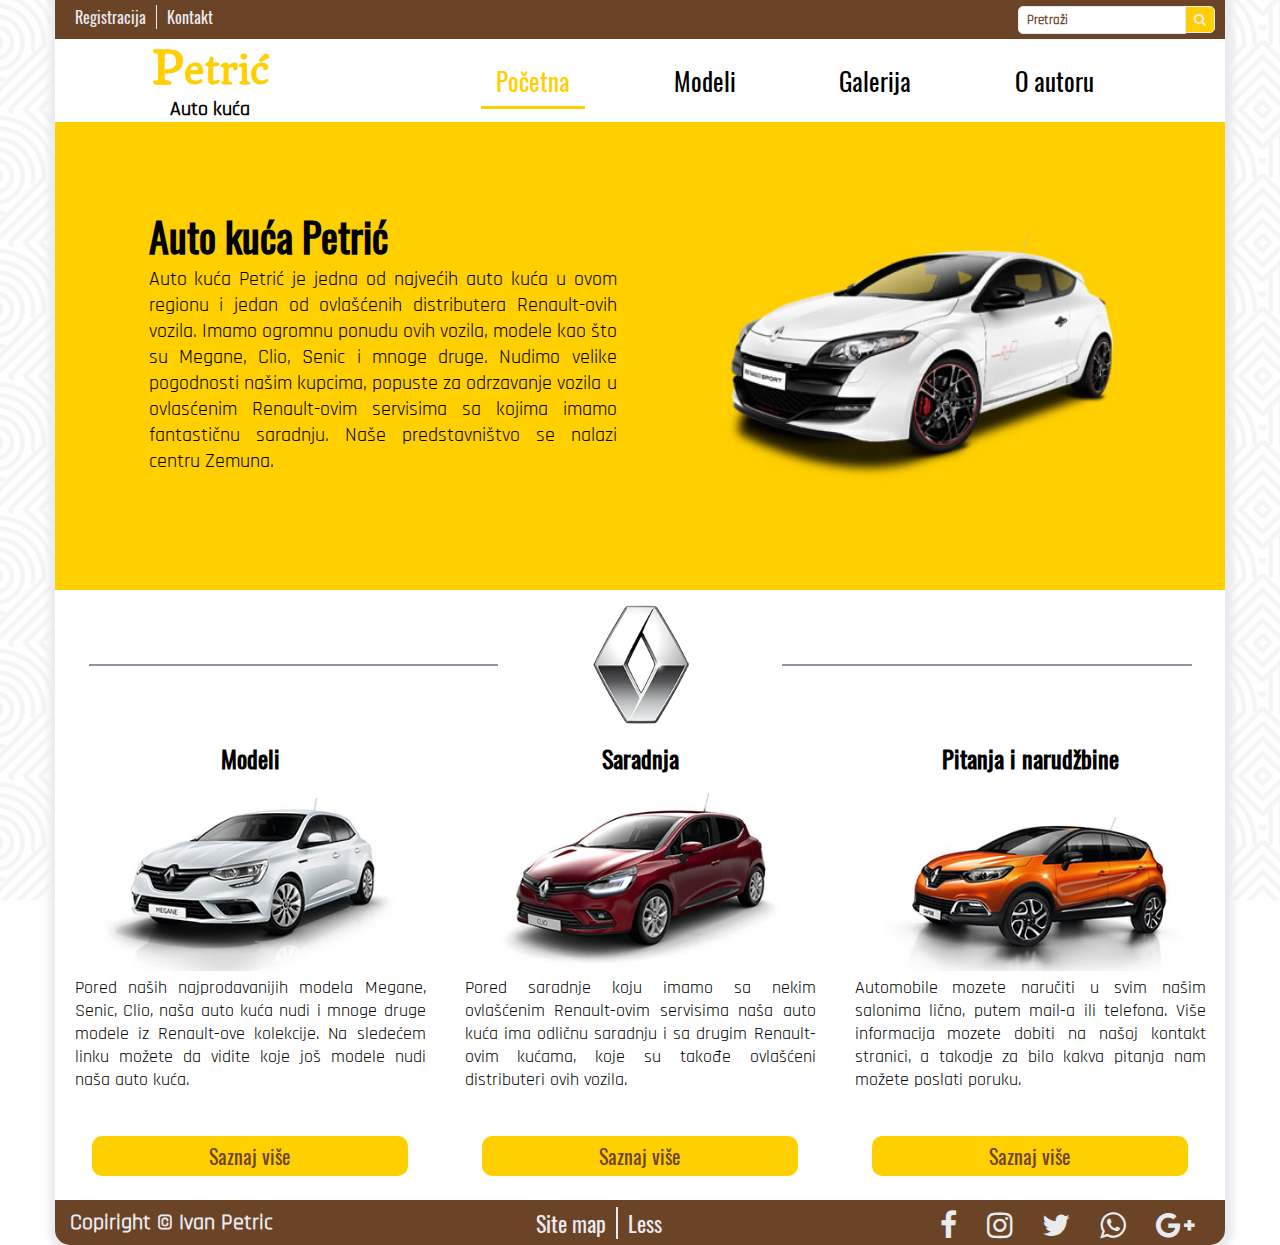
<file: index.html>
<!DOCTYPE html>
<html>
	<head>
		<title>AK-Petrić | Početna</title>
		<meta charset="utf-8"/>
		<meta name="keywords" content="auto kuca petric, auto kuca, reno, renault"/>
		<meta name="description" content="Auto kuća Petrić je jedna od najvećih ovlašćenih distributera Renault-ovih vozila u ovom regionu. Posetite naš auto salon!!!"/>
		<meta name="author" content="Ivan Petrić" />
		<meta name="robots" content="noindex, nofollow"/>
		<meta name="viewport" content="width=device-width, initial-scale=1.0">
		<link rel="stylesheet" type="text/css" href="css/style.css"/>
		<link rel="stylesheet" href="https://cdnjs.cloudflare.com/ajax/libs/font-awesome/4.7.0/css/font-awesome.min.css"/>
		<link rel="shortcut icon" href="images/reno.ico"/>		
	</head>
	<body>
		<div id="okvir">
			<!--Zaglavlje-->
				<div id="zaglavlje">
					<div id="zaglavljeGore">
						<div id="levo">
							<ul>
								<li><a href="registracija.html">Registracija</a></li>
								<li><a href="kontakt.html">Kontakt</a></li>
							</ul>
						</div>
						<div id="pretraga">
							<form action="#" method="post" name="forma" id="forma">
								<input type="text" id="tbPretraga" name="tbPretraga" placeholder="Pretraži"/>
								<button type="submit" id="tbDugme"><i class="fa fa-search"></i></button>
							</form>
						</div>
					</div>
					<div id="zaglavljeDole">
						<div id="logo">
							<a href="index.html">
								<h1>Petrić</h1>
								<p>Auto kuća</p>
							</a>
						</div>
						<div id="meni">
							<button id="btn"><i class="fa fa-bars"></i></button>
							<ul>
								<li><a href="index.html" class="aktivan">Početna</a></li>
								<li><a href="modeli.html">Modeli</a></li>
								<li><a href="galerija.html">Galerija</a></li>
								<li><a href="autor.html">O autoru</a></li>
							</ul>
						</div>
					</div>
				</div>
			<!--//Zaglavlje-->	
			<!--Slajder-->
				<div id="slajder">
					<div id="tekst">
						<h1>Auto kuća Petrić</h1>
						<p>Auto kuća Petrić je jedna od najvećih auto kuća u ovom regionu i jedan od ovlašćenih distributera Renault-ovih vozila.
						Imamo ogromnu ponudu ovih vozila, modele kao što su Megane, Clio, Senic i mnoge druge. Nudimo velike pogodnosti našim kupcima, 
						popuste za odrzavanje vozila u ovlasćenim Renault-ovim servisima sa kojima imamo fantastičnu saradnju. Naše predstavništvo se nalazi centru Zemuna.
						</p>
					</div>
				</div>
			<!--//Slajder-->
			<!--Sredina-->
				<div id="sredina">
					<div class="sredinaGD">
						<div class="linija">
							
						</div>
						<div id="slika">
							
						</div>
						<div class="linija">
						
						</div>
					</div>
					<div class="sredinaGD"> 
						<div class="clanak" id="prvi">
							<h2>Modeli</h2>
							<img src="images/megan3.jpg" alt="megan"/>
							<p>Pored naših najprodavanijih modela Megane, Senic, Clio, naša auto kuća nudi 
							i mnoge druge modele iz Renault-ove kolekcije. Na sledećem linku možete da vidite koje 
							još modele nudi naša auto kuća.</p>
							<a href="modeli.html" class="link">Saznaj više</a>
						</div>
						<div class="clanak">
							<h2>Saradnja</h2>
							<img src="images/klio2.jpg" alt="klio"/>
							<p>Pored saradnje koju imamo sa nekim ovlašćenim Renault-ovim servisima 
							naša auto kuća ima odličnu saradnju i sa drugim Renault-ovim kućama, koje su 
							takođe ovlašćeni distributeri ovih vozila.</p>
							<a href="http://www.renault.rs/ " target="_blank" class="link">Saznaj više</a>
						</div>
						<div class="clanak">
							<h2>Pitanja i narudžbine</h2>
							<img src="images/kaptur.jpg" alt="kaptur"/>
							<p>Automobile mozete naručiti u svim našim salonima lično, putem mail-a ili telefona. 
							Više informacija mozete dobiti na našoj kontakt stranici, a takodje za bilo kakva pitanja nam možete poslati poruku.</p>
							<a href="kontakt.html" class="link">Saznaj više</a>
						</div>
					</div>	
				</div>
			<!--//Sredina-->	
			<!--Futer-->	
				<div id="futer">
					<div id="copiright">
						<p>Copiright &copy; Ivan Petric</p>
					</div>
					<div id="sitemap">
						<ul>
								<li><a href="sitemap.xml" target="_blank">Site map</a></li>
								<li><a href="less.txt" target="_blank">Less</a></li>
						</ul>
					</div>
					<div id="mreze">
						<ul>
							<li><a href="http://www.facebook.com" target="_blank"><i class="fa fa-facebook"></i></a></li>
							<li><a href="https://www.instagram.com/?hl=sr" target="_blank"><i class="fa fa-instagram"></i></a></li>
							<li><a href="https://twitter.com/?lang=sr" target="_blank"><i class="fa fa-twitter"></i></a></li>
							<li><a href="https://web.whatsapp.com/" target="_blank"><i class="fa fa-whatsapp"></i></a></li>
							<li><a href="https://www.google.rs/#gws_rd=cr" target="_blank"><i class="fa fa-google-plus"></i></a></li>
						</ul>
					</div>
				</div>
			<!--//Futer-->	
		</div>
	</body>
</html>
</file>
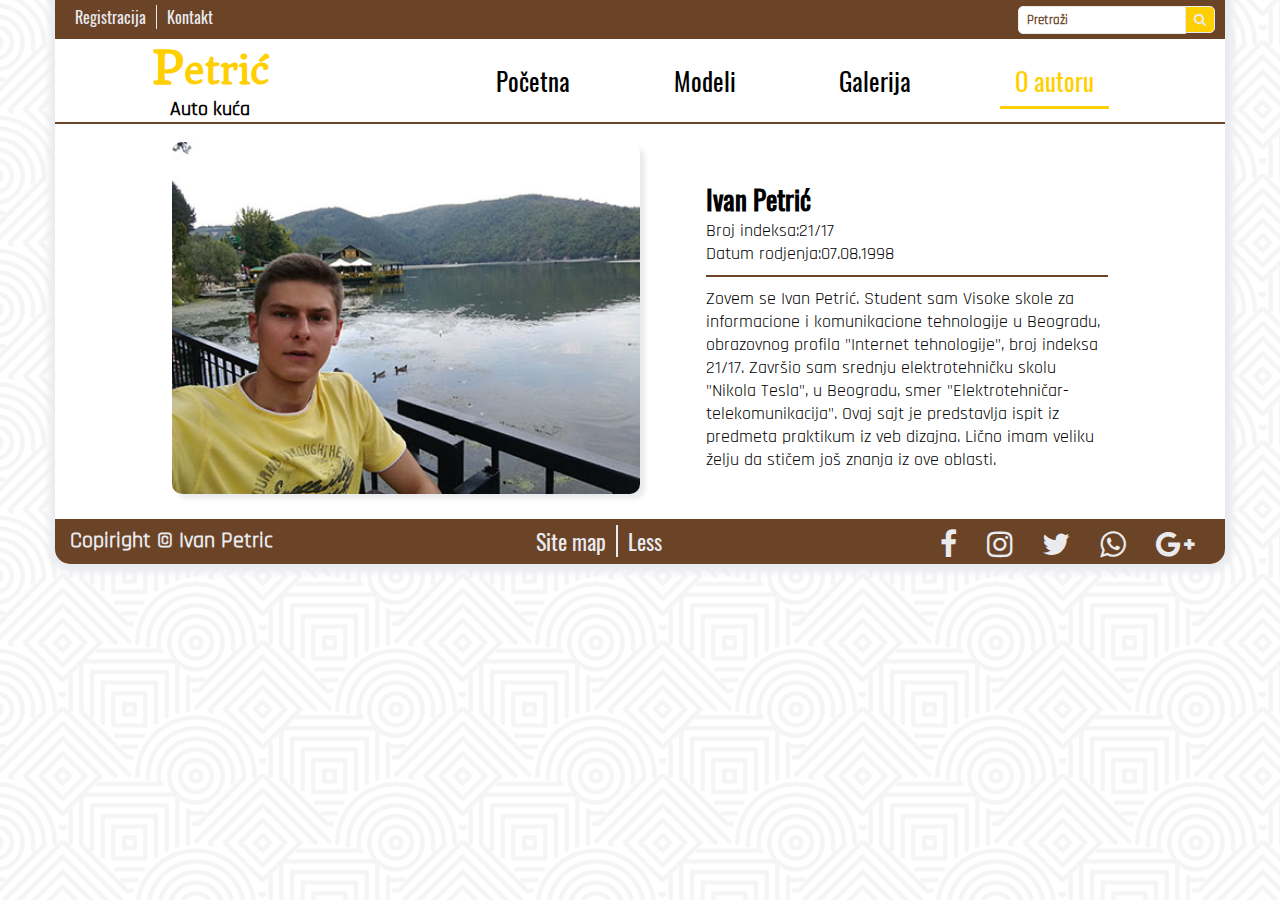
<file: autor.html>
<!DOCTYPE html>
<html>
	<head>
		<title>AK-Petrić | O autoru</title>
		<meta charset="utf-8"/>
		<meta name="keywords" content="auto kuca petric, o autoru"/>
		<meta name="description" content="Za više informacija o autoru posetite ovu stranicu!!!"/>
		<meta name="author" content="Ivan Petrić" />
		<meta name="robots" content="noindex, nofollow"/>
		<meta name="viewport" content="width=device-width, initial-scale=1.0">
		<link rel="stylesheet" type="text/css" href="css/style.css"/>
		<link rel="stylesheet" href="https://cdnjs.cloudflare.com/ajax/libs/font-awesome/4.7.0/css/font-awesome.min.css"/>
		<link rel="shortcut icon" href="images/reno.ico"/>		
	</head>
	<body>
		<div id="okvir">
			<!--Zaglavlje-->
				<div id="zaglavlje">
					<div id="zaglavljeGore">
						<div id="levo">
							<ul>
								<li><a href="registracija.html">Registracija</a></li>
								<li><a href="kontakt.html">Kontakt</a></li>
							</ul>
						</div>
						<div id="pretraga">
							<form action="#" method="post" name="forma" id="forma">
								<input type="text" id="tbPretraga" name="tbPretraga" placeholder="Pretraži"/>
								<button type="submit" id="tbDugme"><i class="fa fa-search"></i></button>
							</form>
						</div>
						<div class="cistac"></div>
					</div>
					<div id="zaglavljeDole">
						<div id="logo">
							<a href="index.html">
								<h1>Petrić</h1>
								<p>Auto kuća</p>
							</a>
						</div>
						<div id="meni">
							<button id="btn"><i class="fa fa-bars"></i></button>
							<ul>

								<li><a href="index.html">Početna</a></li>
								<li><a href="modeli.html">Modeli</a></li>
								<li><a href="galerija.html">Galerija</a></li>
								<li><a href="autor.html" class="aktivan">O autoru</a></li>
							</ul>
						</div>
					</div>
				</div>
			<!--//Zaglavlje-->	
			
			<!--Sredina-->
			<div id="autor">
				
				
			
					<div id="slikaAutor">
						<a href="images/autor1.jpg"><img src="images/autor.jpg" alt="Slika autora"/></a>
					</div>
					<div id="tekstAutor">
						
						<div id="autorGore">
							<h2>Ivan Petrić</h2>
							<p>Broj indeksa:21/17</p>
							<p>Datum rodjenja:07.08.1998</p>
						</div>
						
						<p>
							Zovem se Ivan Petrić. Student sam Visoke skole za informacione

							i komunikacione tehnologije u Beogradu, obrazovnog profila 
							"Internet tehnologije", broj indeksa 21/17. Završio sam srednju elektrotehničku 
							skolu "Nikola Tesla", u Beogradu, smer "Elektrotehničar-telekomunikacija". Ovaj sajt je predstavlja ispit iz
							predmeta praktikum iz veb dizajna. Lično imam veliku želju da stičem još znanja iz ove oblasti.
						</p>
					</div>	
					
				
			</div>	
			<!--//Sredina-->	
			<!--Futer-->	
				<div id="futer">
					<div id="copiright">
						<p>Copiright &copy; Ivan Petric</p>
					</div>
					<div id="sitemap">
						<ul>
								<li><a href="sitemap.xml" target="_blank">Site map</a></li>
								<li><a href="less.txt" target="_blank">Less</a></li>
						</ul>
					</div>
					<div id="mreze">
						<ul>
							<li><a href="http://www.facebook.com" target="_blank"><i class="fa fa-facebook"></i></a></li>
							<li><a href="https://www.instagram.com/?hl=sr" target="_blank"><i class="fa fa-instagram"></i></a></li>
							<li><a href="https://twitter.com/?lang=sr" target="_blank"><i class="fa fa-twitter"></i></a></li>
							<li><a href="https://web.whatsapp.com/" target="_blank"><i class="fa fa-whatsapp"></i></a></li>
							<li><a href="https://www.google.rs/#gws_rd=cr" target="_blank"><i class="fa fa-google-plus"></i></a></li>
						</ul>
					</div>
				</div>
			<!--//Futer-->	
		</div>
	</body>
</html>
</file>
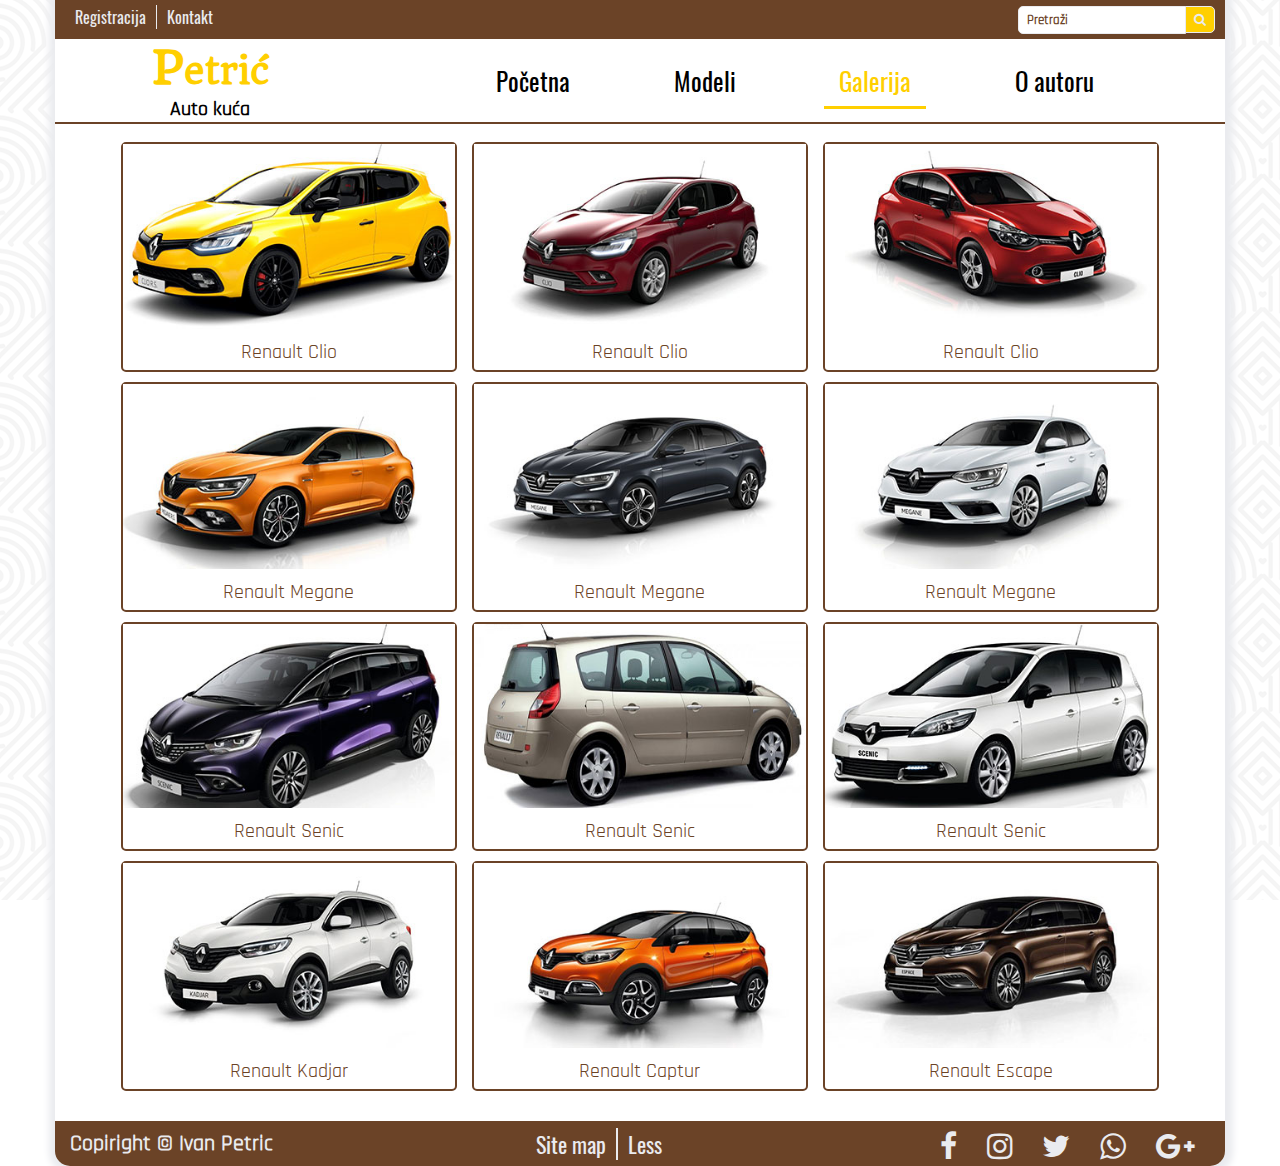
<file: galerija.html>
<!DOCTYPE html>
<html>
	<head>
		<title>AK-Petrić | Galerija</title>
		<meta charset="utf-8"/>
		<meta name="keywords" content="auto kuca petric, galerija, slike"/>
		<meta name="description" content="Posetite ovu stranicu i pogledajte slike automobila u našim salonima!!!"/>
		<meta name="author" content="Ivan Petrić" />
		<meta name="robots" content="noindex, nofollow"/>
		<meta name="viewport" content="width=device-width, initial-scale=1.0">
		<link rel="stylesheet" type="text/css" href="css/style.css"/>
		<link rel="stylesheet" href="https://cdnjs.cloudflare.com/ajax/libs/font-awesome/4.7.0/css/font-awesome.min.css"/>
		<link rel="shortcut icon" href="images/reno.ico"/>		
	</head>
	<body>
		<div id="okvir">
			<!--Zaglavlje-->
				<div id="zaglavlje">
					<div id="zaglavljeGore">
						<div id="levo">
							<ul>
								<li><a href="registracija.html">Registracija</a></li>
								<li><a href="kontakt.html">Kontakt</a></li>
							</ul>
						</div>
						<div id="pretraga">
							<form action="#" method="post" name="forma" id="forma">
								<input type="text" id="tbPretraga" name="tbPretraga" placeholder="Pretraži"/>
								<button type="submit" id="tbDugme"><i class="fa fa-search"></i></button>
							</form>
						</div>
						<div class="cistac"></div>
					</div>
					<div id="zaglavljeDole">
						<div id="logo">
							<a href="index.html">
								<h1>Petrić</h1>
								<p>Auto kuća</p>
							</a>
						</div>
						<div id="meni">
						<button id="btn"><i class="fa fa-bars"></i></button>
							<ul>
								
								<li><a href="index.html">Početna</a></li>
								<li><a href="modeli.html">Modeli</a></li>
								<li><a href="galerija.html" class="aktivan">Galerija</a></li>
								<li><a href="autor.html">O autoru</a></li>
							</ul>
						</div>
					</div>
				</div>
			<!--//Zaglavlje-->	
			
			<!--Sredina-->
				<div id="galerija">
					
					<div class="slikaGalerija">
						<a href="images/klio1.jpg" target="_blank">
						<img src="images/klio.jpg" alt="klio"/>
							<div>
								<p>Renault Clio</p>
							</div>
						</a>
					</div>
					<div class="slikaGalerija">
						<a href="images/klio22.jpg" target="_blank">
						<img src="images/klio2.jpg" alt="klio"/>
							<div>
								<p>Renault Clio</p>
							</div>
						</a>
					</div>
					<div class="slikaGalerija">
						<a href="images/klio33.jpg" target="_blank">
						<img src="images/klio3.jpg" alt="klio"/>
							<div>
								<p>Renault Clio</p>
							</div>
						</a>
					</div>
					
					<div class="slikaGalerija">
						<a href="images/megan22.jpg" target="_blank">
						<img src="images/megan2.jpg" alt="megan"/>
							<div>
								<p>Renault Megane</p>
							</div>
						</a>
					</div>
					<div class="slikaGalerija">
						<a href="images/megan1.jpg" target="_blank">
						<img src="images/megan.jpg" alt="megan"/>
							<div>
								<p>Renault Megane</p>
							</div>
						</a>
					</div>
					<div class="slikaGalerija">
						<a href="images/megan33.jpg" target="_blank">
						<img src="images/megan3.jpg" alt="megan"/>
							<div>
								<p>Renault Megane</p>
							</div>
						</a>
					</div>
					<div class="slikaGalerija">
						<a href="images/senik22.jpg" target="_blank">
						<img src="images/senik2.jpg" alt="senik"/>
							<div>
								<p>Renault Senic</p>
							</div>
						</a>
					</div>
					
					
					<div class="slikaGalerija">
						<a href="images/senik33.jpg" target="_blank">
						<img src="images/senik3.jpg" alt="senik"/>
							<div>
								<p>Renault Senic</p>
							</div>
						</a>
					</div>
					
					<div class="slikaGalerija">
						<a href="images/senik1.jpg" target="_blank">
						<img src="images/senik.jpg" alt="senik"/>
							<div>
								<p>Renault Senic</p>
							</div>
						</a>
					</div>
				
					<div class="slikaGalerija">
						<a href="images/kadjar1.jpg" target="_blank">
							<img src="images/kadjar.jpg" alt="kacar"/>
							<div>
								<p>Renault Kadjar</p>
							</div>
						</a>
					</div>
					<div class="slikaGalerija">
						<a href="images/kaptur1.jpg" target="_blank">
						<img src="images/kaptur.jpg" alt="kaptur"/>
							<div>
								<p>Renault Captur</p>
							</div>
						</a>
					</div>
					<div class="slikaGalerija">
						<a href="images/escape1.jpg" target="_blank">
						<img src="images/escape.jpg" alt="laguna"/>
							<div>
								<p>Renault Escape</p>
							</div>
						</a>
					</div>
					
				</div>
			<!--//Sredina-->	
			<!--Futer-->	
				<div id="futer">
					<div id="copiright">
						<p>Copiright &copy; Ivan Petric</p>
					</div>
					<div id="sitemap">
						<ul>
								<li><a href="sitemap.xml" target="_blank">Site map</a></li>
								<li><a href="less.txt" target="_blank">Less</a></li>
						</ul>
					</div>
					<div id="mreze">
						<ul>
							<li><a href="http://www.facebook.com" target="_blank"><i class="fa fa-facebook"></i></a></li>
							<li><a href="https://www.instagram.com/?hl=sr" target="_blank"><i class="fa fa-instagram"></i></a></li>
							<li><a href="https://twitter.com/?lang=sr" target="_blank"><i class="fa fa-twitter"></i></a></li>
							<li><a href="https://web.whatsapp.com/" target="_blank"><i class="fa fa-whatsapp"></i></a></li>
							<li><a href="https://www.google.rs/#gws_rd=cr" target="_blank"><i class="fa fa-google-plus"></i></a></li>
						</ul>
					</div>
				</div>
			<!--//Futer-->	
		</div>
	</body>
</html>
</file>
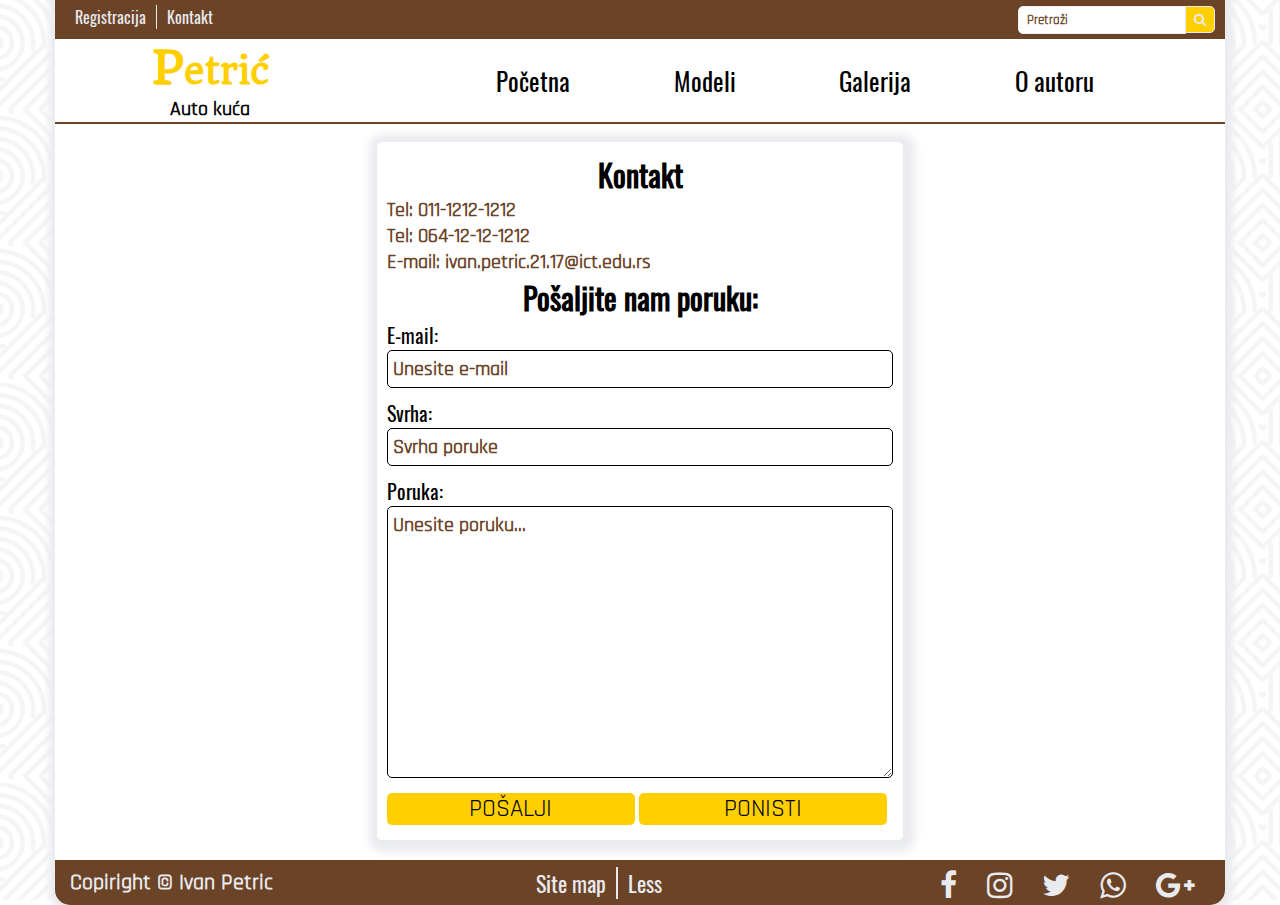
<file: kontakt.html>
<!DOCTYPE html>
<html>
	<head>
		<title>AK-Petrić | Kontakt</title>
		<meta charset="utf-8"/>
		<meta name="keywords" content="auto kuca petric, kontakt, telefon, mail"/>
		<meta name="description" content="Posetite našu kontakt stranicu i saznajte sve informacije o načinu kako da nas kontaktirate!!!"/>
		<meta name="author" content="Ivan Petrić" />
		<meta name="robots" content="noindex, nofollow"/>
		<meta name="viewport" content="width=device-width, initial-scale=1.0">
		<link rel="stylesheet" type="text/css" href="css/style.css"/>
		<link rel="stylesheet" href="https://cdnjs.cloudflare.com/ajax/libs/font-awesome/4.7.0/css/font-awesome.min.css"/>
		<link rel="shortcut icon" href="images/reno.ico"/>		
	</head>
	<body>
		<div id="okvir">
			<!--Zaglavlje-->
				<div id="zaglavlje">
					<div id="zaglavljeGore">
						<div id="levo">
							<ul>
								<li><a href="registracija.html">Registracija</a></li>
								<li><a href="kontakt.html">Kontakt</a></li>
							</ul>
						</div>
						<div id="pretraga">
							<form action="#" method="post" name="forma" id="forma">
								<input type="text" id="tbPretraga" name="tbPretraga" placeholder="Pretraži"/>
								<button type="submit" id="tbDugme"><i class="fa fa-search"></i></button>
							</form>
						</div>
						
					</div>
					<div id="zaglavljeDole">
						<div id="logo">
							<a href="index.html">
								<h1>Petrić</h1>
								<p>Auto kuća</p>
							</a>
						</div>
						<div id="meni">
						<button id="btn"><i class="fa fa-bars"></i></button>
							<ul>
								
								<li><a href="index.html">Početna</a></li>
								<li><a href="modeli.html">Modeli</a></li>
								<li><a href="galerija.html">Galerija</a></li>
								<li><a href="autor.html">O autoru</a></li>
							</ul>
						</div>
					</div>
				</div>
			<!--//Zaglavlje-->	
			
			<!--Sredina-->
				<div id="ram" class="kontakt">
					<h2 class="naslovForma">Kontakt</h2>
					<p>Tel: 011-1212-1212</p>
					<p>Tel: 064-12-12-1212</p>
					<p>E-mail: ivan&#46;petric&#46;21&#46;17&#64;ict&#46;edu&#46;rs</p>
					
					<form action="" method="post" name="kontakt" id="registracija">
						<h2>Pošaljite nam poruku:</h2>
						<div class="drzac">
							<label for="e-mejl">E-mail:</label>
							<input type="email" class="formaTekst" id="e-mail" placeholder="Unesite e-mail"/>
						</div>
						
						<div class="drzac">
							<label for="svrha">Svrha:</label>
							<input type="text" class="formaTekst" id="svrha" placeholder="Svrha poruke"/>
						</div>
						
						<div class="drzac">
							<label for="poruka">Poruka:</label>
							<textarea class="formaTekst" rows="10" id="poruka" placeholder="Unesite poruku..."></textarea>
						</div>
						
						
						<div class="dugmici">
							<input type="submit" name="posalji" class="potvrda" value="POŠALJI"/>
							<input type="reset" name="brisanje" class="potvrda" value="PONISTI"/>
						
						</div>

					</form>
				</div>	
			<!--//Sredina-->	
			<!--Futer-->	
				<div id="futer">
					<div id="copiright">
						<p>Copiright &copy; Ivan Petric</p>
					</div>
					<div id="sitemap">
						<ul>
								<li><a href="sitemap.xml" target="_blank">Site map</a></li>
								<li><a href="less.txt" target="_blank">Less</a></li>
						</ul>
					</div>
					<div id="mreze">
						<ul>
							<li><a href="http://www.facebook.com" target="_blank"><i class="fa fa-facebook"></i></a></li>
							<li><a href="https://www.instagram.com/?hl=sr" target="_blank"><i class="fa fa-instagram"></i></a></li>
							<li><a href="https://twitter.com/?lang=sr" target="_blank"><i class="fa fa-twitter"></i></a></li>
							<li><a href="https://web.whatsapp.com/" target="_blank"><i class="fa fa-whatsapp"></i></a></li>
							<li><a href="https://www.google.rs/#gws_rd=cr" target="_blank"><i class="fa fa-google-plus"></i></a></li>
						</ul>
					</div>
				</div>
			<!--//Futer-->	
		</div>
	</body>
</html>
</file>
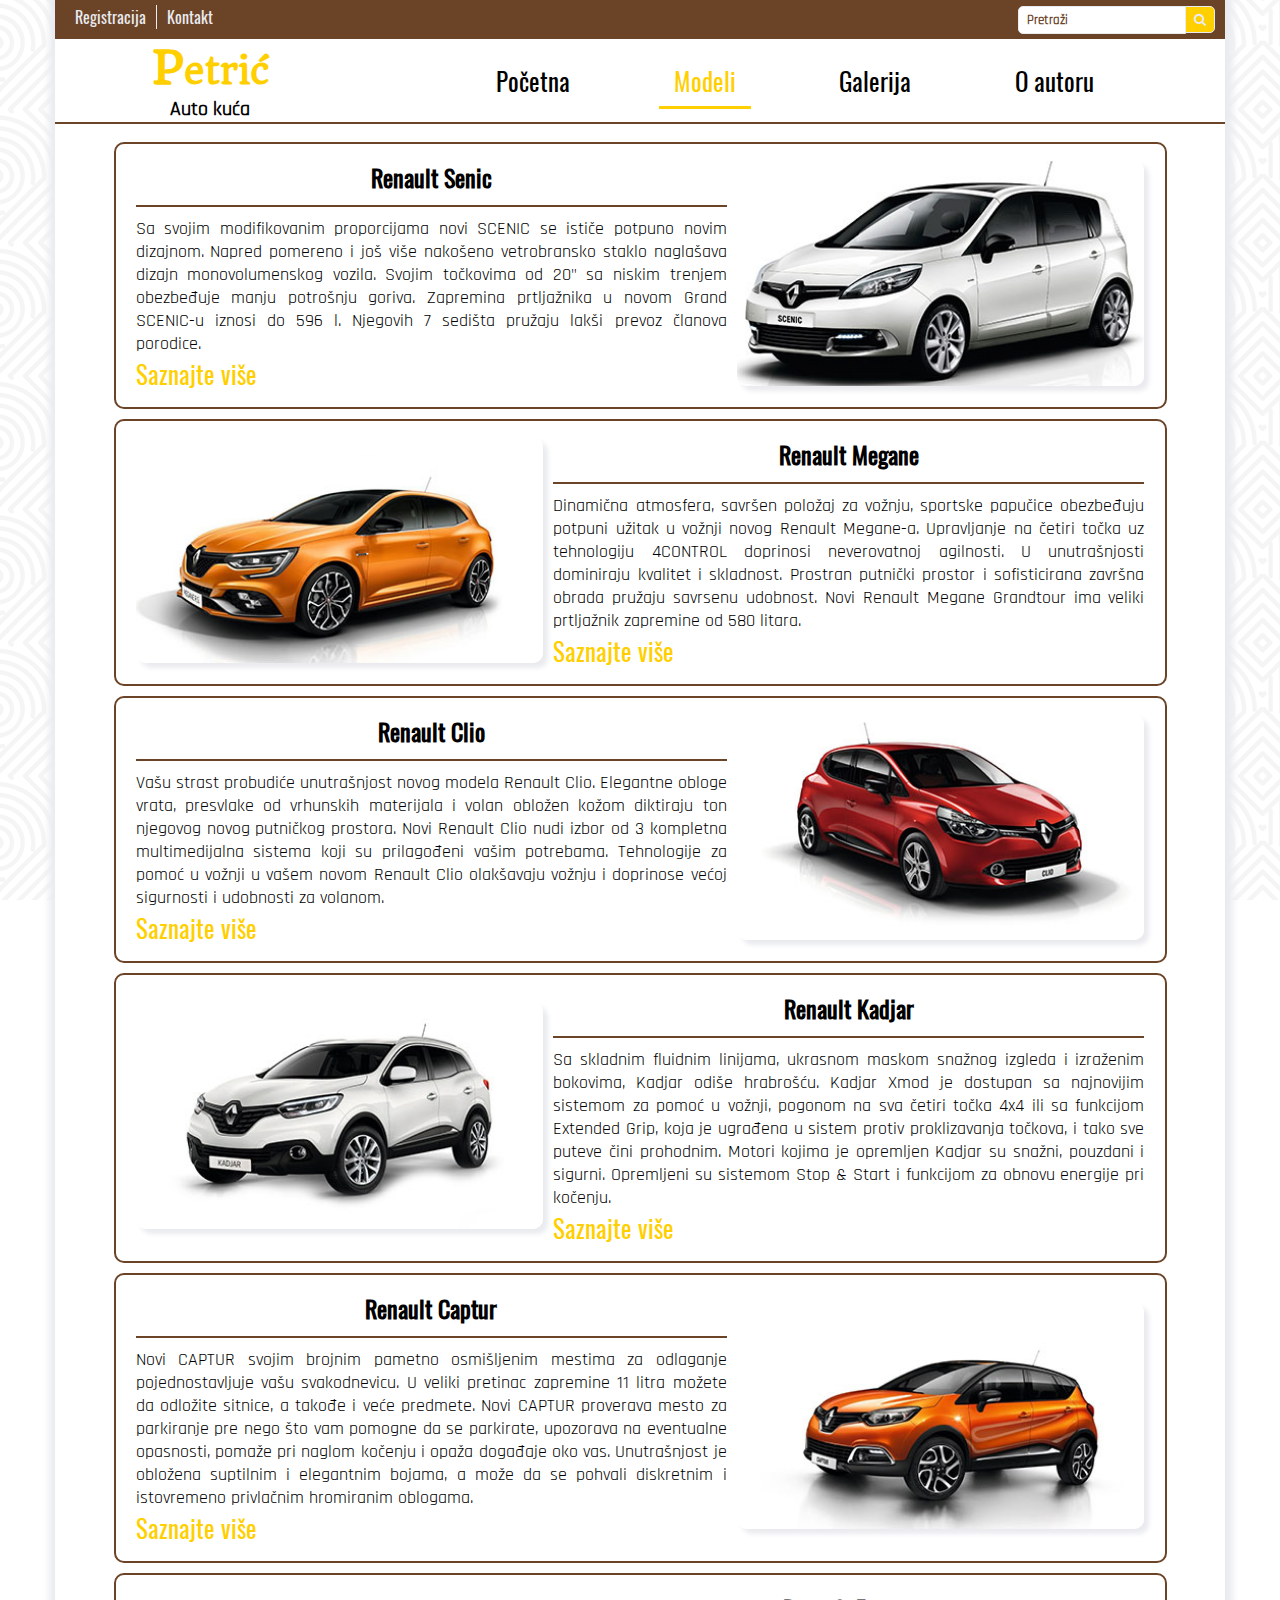
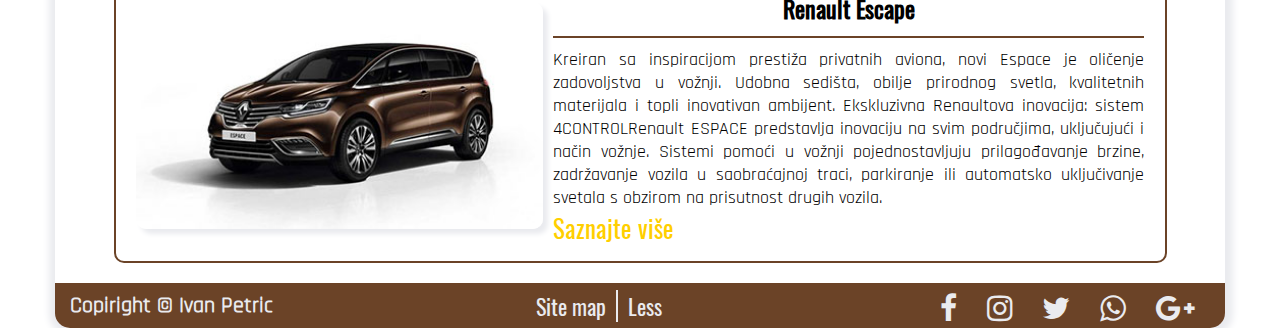
<file: modeli.html>
<!DOCTYPE html>
<html>
	<head>
		<title>AK-Petrić | Modeli</title>
		<meta charset="utf-8"/>
		<meta name="keywords" content="auto kuca petric, modeli, senic, megane, clio ,escape, kadjar, captur"/>
		<meta name="description" content="U našem salonu imamo veliki asortiman Renaultr-ovih vozila. Posetite naš sajt i uverite se sami!!!"/>
		<meta name="author" content="Ivan Petrić" />
		<meta name="robots" content="noindex, nofollow"/>
		<meta name="viewport" content="width=device-width, initial-scale=1.0">
		<link rel="stylesheet" type="text/css" href="css/style.css"/>
		<link rel="stylesheet" href="https://cdnjs.cloudflare.com/ajax/libs/font-awesome/4.7.0/css/font-awesome.min.css"/>
		<link rel="shortcut icon" href="images/reno.ico"/>		
	</head>
	<body>
		<div id="okvir">
			<!--Zaglavlje-->
				<div id="zaglavlje">
					<div id="zaglavljeGore">
						<div id="levo">
							<ul>
								<li><a href="registracija.html">Registracija</a></li>
								<li><a href="kontakt.html">Kontakt</a></li>
							</ul>
						</div>
						<div id="pretraga">
							<form action="#" method="post" name="forma" id="forma">
								<input type="text" id="tbPretraga" name="tbPretraga" placeholder="Pretraži"/>
								<button type="submit" id="tbDugme"><i class="fa fa-search"></i></button>
							</form>
						</div>
						<div class="cistac"></div>
					</div>
					<div id="zaglavljeDole">
						<div id="logo">
							<a href="index.html">
								<h1>Petrić</h1>
								<p>Auto kuća</p>
							</a>
						</div>
						<div id="meni">
							<button id="btn"><i class="fa fa-bars"></i></button>
							<ul>
								<li><a href="index.html">Početna</a></li>
								<li><a href="modeli.html" class="aktivan">Modeli</a></li>
								<li><a href="galerija.html">Galerija</a></li>
								<li><a href="autor.html">O autoru</a></li>
							</ul>
						</div>
					</div>
				</div>
			<!--//Zaglavlje-->	
			
			<!--Sredina-->
			<div id="modeli">
				
				
				<div class="auto">
					
					<div class="tekstAuto kontra1">
						<h2>Renault Senic</h2>
						<p>Sa svojim modifikovanim proporcijama novi  SCENIC se  ističe  potpuno  novim  
							dizajnom.  Napred  pomereno  i  još  više  nakošeno	vetrobransko staklo naglašava dizajn monovolumenskog vozila.
							Svojim  
							točkovima  od  20"  sa  niskim  trenjem obezbeđuje  
							manju  potrošnju  goriva.
							Zapremina prtljažnika u novom Grand SCENIC-u iznosi do 
							596 l. Njegovih 7 sedišta 
							pružaju lakši prevoz članova porodice.

					    </p>
						<a href="http://www.renault.rs/download/katalog/scenic_grandscenic.pdf" target="_blank">Saznajte više</a>
					</div>
					<div class="slikaAuto kontra">
						<img src="images/senik.jpg" alt="senik"/>
					</div>
					
				</div>
				<div class="auto">
						<div class="slikaAuto">
							<img src="images/megan2.jpg" alt="megan"/>
						</div>
						<div class="tekstAuto">
							<h2>Renault Megane</h2>
							<p>Dinamična atmosfera, savršen položaj za vožnju, sportske papučice  obezbeđuju potpuni užitak u vožnji novog Renault Megane-a. Upravljanje na 
								četiri točka uz tehnologiju 4CONTROL
								doprinosi neverovatnoj agilnosti. U unutrašnjosti dominiraju kvalitet i skladnost. Prostran  
								putnički prostor i sofisticirana završna obrada pružaju savrsenu udobnost.  
								Novi  Renault  Megane  Grandtour  ima  veliki  prtljažnik  zapremine  od  580  litara.
							</p>
							<a href="http://www.renault.rs/download/katalog/megane.pdf" target="_blank">Saznajte više</a>
						</div>
				</div>
				
				
				<div class="auto">
					
					<div class="tekstAuto kontra1">
						<h2>Renault Clio</h2>
						<p>Vašu strast probudiće unutrašnjost novog modela Renault Clio. Elegantne obloge vrata, presvlake od vrhunskih materijala i volan
							obložen kožom diktiraju 
							ton njegovog novog putničkog prostora. Novi  Renault  Clio  nudi  izbor  od  3  
							kompletna  multimedijalna  sistema  koji  
							su prilagođeni vašim potrebama. Tehnologije za pomoć u vožnji u vašem novom Renault Clio olakšavaju vožnju i doprinose 
							većoj sigurnosti i udobnosti za volanom.
						</p>
						<a href="http://www.renault.rs/download/katalog/clio.pdf" target="_blank">Saznajte više</a>
					</div>
					<div class="slikaAuto kontra">
						<img src="images/klio3.jpg" alt="klio"/>
					</div>
					
				</div>
				
				
				<div class="auto">
					<div class="slikaAuto">
						<img src="images/kadjar.jpg" alt="kadjar"/>
					</div>
					<div class="tekstAuto">
						<h2>Renault Kadjar</h2>
						<p>Sa skladnim fluidnim linijama, ukrasnom maskom snažnog izgleda i izraženim bokovima, Kadjar odiše hrabrošću. Kadjar Xmod je dostupan sa najnovijim 
							sistemom za pomoć u vožnji, pogonom na sva četiri točka 4x4 ili sa funkcijom Extended Grip, koja je ugrađena u sistem protiv proklizavanja točkova, i tako 
							sve puteve čini prohodnim. Motori kojima je opremljen Kadjar su snažni, pouzdani i sigurni. Opremljeni su sistemom Stop & Start i funkcijom za obnovu  
							energije pri kočenju.
						</p>
						<a href="http://www.renault.rs/download/katalog/kadjar.pdf" target="_blank">Saznajte više</a>
					</div>
					
				</div>
				
				<div class="auto">
					
					<div class="tekstAuto kontra1">
						<h2>Renault Captur</h2>
						<p>Novi CAPTUR svojim brojnim pametno osmišljenim mestima za odlaganje pojednostavljuje vašu svakodnevicu. U veliki pretinac zapremine 11 litra 
							možete da odložite sitnice, a takođe i veće predmete. Novi CAPTUR proverava  mesto  za  parkiranje  pre  nego  što  
							vam pomogne da se parkirate, upozorava na eventualne opasnosti, pomaže pri naglom 
							kočenju i opaža događaje oko vas.  Unutrašnjost je 
							obložena suptilnim i elegantnim bojama, a može da se pohvali diskretnim i istovremeno privlačnim hromiranim oblogama.  </p>
						<a href="http://www.renault.rs/download/katalog/novi-captur.pdf" target="_blank">Saznajte više</a>
					</div>
					<div class="slikaAuto kontra">
						<img src="images/kaptur.jpg" alt="kaptur"/>
					</div>
					
				</div>
				
				<div class="auto">
					<div class="slikaAuto">
						<img src="images/escape.jpg" alt="escape"/>
					</div>
					<div class="tekstAuto">
						<h2>Renault Escape</h2>
						<p>Kreiran sa inspiracijom prestiža privatnih aviona, novi Espace 
							je  oličenje  zadovoljstva  u  vožnji.  Udobna  sedišta,  obilje  
							prirodnog  svetla,  kvalitetnih  materijala  i  topli  inovativan  
							ambijent. Ekskluzivna  
							Renaultova inovacija: sistem 4CONTROLRenault ESPACE predstavlja inovaciju na svim područjima, uključujući i način vožnje. Sistemi pomoći u vožnji
							pojednostavljuju prilagođavanje brzine, 
							zadržavanje vozila u saobraćajnoj traci, parkiranje ili automatsko uključivanje svetala s obzirom na prisutnost 
							drugih vozila. 
						</p>
						<a href="http://www.renault.rs/download/katalog/espace.pdf" target="_blank">Saznajte više</a>
					</div>
					
				</div>
			</div>
			
			
			<!--//Sredina-->	
			<!--Futer-->	
				<div id="futer">
					<div id="copiright">
						<p>Copiright &copy; Ivan Petric</p>
					</div>
					<div id="sitemap">
						<ul>
								<li><a href="sitemap.xml" target="_blank">Site map</a></li>
								<li><a href="less.txt" target="_blank">Less</a></li>
						</ul>
					</div>
					<div id="mreze">
						<ul>
							<li><a href="http://www.facebook.com" target="_blank"><i class="fa fa-facebook"></i></a></li>
							<li><a href="https://www.instagram.com/?hl=sr" target="_blank"><i class="fa fa-instagram"></i></a></li>
							<li><a href="https://twitter.com/?lang=sr" target="_blank"><i class="fa fa-twitter"></i></a></li>
							<li><a href="https://web.whatsapp.com/" target="_blank"><i class="fa fa-whatsapp"></i></a></li>
							<li><a href="https://www.google.rs/#gws_rd=cr" target="_blank"><i class="fa fa-google-plus"></i></a></li>
						</ul>
					</div>
				</div>
			<!--//Futer-->	
		</div>
	</body>
</html>
</file>
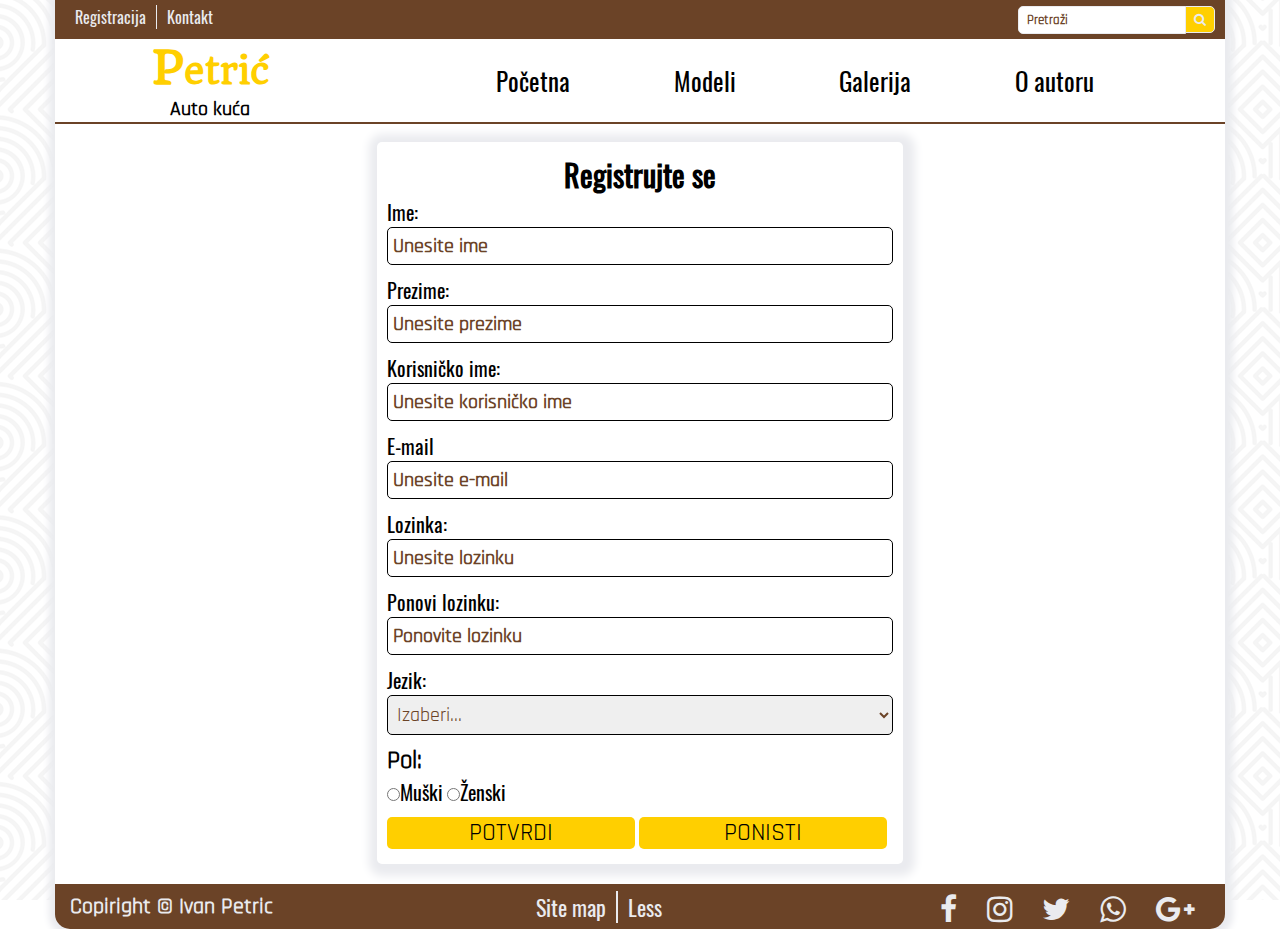
<file: registracija.html>
<!DOCTYPE html>
<html>
	<head>
		<title>AK-Petrić | Registracija</title>
		<meta charset="utf-8"/>
		<meta name="keywords" content="auto kuca petric, registracija"/>
		<meta name="description" content="Posetite ovu stranicu, registrujte se i postanite član naše ekipe!!!"/>
		<meta name="author" content="Ivan Petrić" />
		<meta name="robots" content="noindex, nofollow"/>
		<meta name="viewport" content="width=device-width, initial-scale=1.0">
		<link rel="stylesheet" type="text/css" href="css/style.css"/>
		<link rel="stylesheet" href="https://cdnjs.cloudflare.com/ajax/libs/font-awesome/4.7.0/css/font-awesome.min.css"/>
		<link rel="shortcut icon" href="images/reno.ico"/>		
	</head>
	<body>
		<div id="okvir">
			<!--Zaglavlje-->
				<div id="zaglavlje">
					<div id="zaglavljeGore">
						<div id="levo">
							<ul>
								<li><a href="registracija.html">Registracija</a></li>
								<li><a href="kontakt.html">Kontakt</a></li>
							</ul>
						</div>
						<div id="pretraga">
							<form action="#" method="post" name="forma" id="forma">
								<input type="text" id="tbPretraga" name="tbPretraga" placeholder="Pretraži"/>
								<button type="submit" id="tbDugme"><i class="fa fa-search"></i></button>
							</form>
						</div>
						
					</div>
					<div id="zaglavljeDole">
						<div id="logo">
							<a href="index.html">
								<h1>Petrić</h1>
								<p>Auto kuća</p>
							</a>
						</div>
						<div id="meni">
						<button id="btn"><i class="fa fa-bars"></i></button>
							<ul>
								
								<li><a href="index.html">Početna</a></li>
								<li><a href="modeli.html">Modeli</a></li>
								<li><a href="galerija.html">Galerija</a></li>
								<li><a href="autor.html">O autoru</a></li>
							</ul>
						</div>
					</div>
				</div>
			<!--//Zaglavlje-->	
			<!--Sredina-->
				<div id="ram">
						
					<form action="" method="post" name="registracija" id="registracija">
						<h2>Registrujte se</h2>
						<div class="drzac">
							<label for="ime">Ime:</label>
							<input type="text" class="formaTekst" id="ime" placeholder="Unesite ime"/>
						</div>
						<div class="drzac">
							<label for="prezime">Prezime:</label>
						<input type="text" class="formaTekst" id="prezime" placeholder="Unesite prezime"/>
						</div>
						<div class="drzac">
							<label for="korime">Korisničko ime:</label>
							<input type="text" class="formaTekst" id="korime" placeholder="Unesite korisničko ime"/>
						</div>
						<div class="drzac">
							<label for="e-mail">E-mail</label>
							<input type="email" class="formaTekst" id="e-mail" placeholder="Unesite e-mail"/>
						</div>
						<div class="drzac">
							<label for="sifra">Lozinka:</label>
							<input type="password" class="formaTekst" id="sifra" placeholder="Unesite lozinku"/>
						</div>
						<div class="drzac">
							<label for="ponovo">Ponovi lozinku:</label>
							<input type="password" class="formaTekst" id="ponovo" placeholder="Ponovite lozinku"/>
						</div>
						
						<div class="drzac">
							<label for="selekt">Jezik:</label>
							<select name="jezici" class="formaTekst" id="selekt">
								<option value="izaberi">Izaberi...</option>
								<option value="srpski">Srpski</option> 
								<option value="engleski">Engleski</option> 
								<option value="nemacki">Nemački</option> 
							</select>
						</div>
						<div id="cek"> 
							<p>Pol:</p>
							<label class="pol">
								<input type="radio" name="pol" value="muski"/>Muški</label>
							<label class="pol">
								<input type="radio" name="pol" value="zenski"/>Ženski</label>
						</div>
						
						<div class="dugmici">
							<input type="submit" name="potvrdi" class="potvrda" value="POTVRDI"/>
							<input type="reset" name="brisanje" class="potvrda" value="PONISTI"/>
						
						</div>

					</form>
				</div>	
			<!--//Sredina-->	
			<!--Futer-->	
				<div id="futer">
					<div id="copiright">
						<p>Copiright &copy; Ivan Petric</p>
					</div>
					<div id="sitemap">
						<ul>
								<li><a href="sitemap.xml" target="_blank">Site map</a></li>
								<li><a href="less.txt" target="_blank">Less</a></li>
						</ul>
					</div>
					<div id="mreze">
						<ul>
							<li><a href="http://www.facebook.com" target="_blank"><i class="fa fa-facebook"></i></a></li>
							<li><a href="https://www.instagram.com/?hl=sr" target="_blank"><i class="fa fa-instagram"></i></a></li>
							<li><a href="https://twitter.com/?lang=sr" target="_blank"><i class="fa fa-twitter"></i></a></li>
							<li><a href="https://web.whatsapp.com/" target="_blank"><i class="fa fa-whatsapp"></i></a></li>
							<li><a href="https://www.google.rs/#gws_rd=cr" target="_blank"><i class="fa fa-google-plus"></i></a></li>
						</ul>
					</div>
				</div>
			<!--//Futer-->	
		</div>
	</body>
</html>
</file>
<file: css/style.css>
@font-face{	src: url('Oswald-Regular.ttf');	font-family:'naslovi';}
@font-face{	src: url('Rajdhani-Regular.ttf');	font-family:'sadrzaj';}
@font-face{	src: url('Quando-Regular.ttf');	font-family:'logo';}
* {	margin: 0px;	padding: 0px;	box-sizing: border-box;}
body{	font-family: 'naslovi';	background-image:url("../images/pozadina.png");	background-repeat:repeat-x repeat-y;	background-attachment:fixed;}
h1, h2 {	word-wrap:break-word;}
p, input, textarea, option, select{	font-family: 'sadrzaj';	word-wrap:break-word;}
input, textarea, option, select{	color:#6b4327;}
ul {	list-style-type: none;	display: flex;	flex-wrap: wrap;}
a {	text-decoration: none;	 word-wrap:break-word;}
::placeholder{	color:#6b4327;	font-weight:bold;}
.cistac {	clear: both;}
#zaglavljeGore, #zaglavljeDole, #meni ul, .sredinaGD, #futer, #galerija, .auto, #autor{	display: flex;	flex-wrap: wrap;}
#okvir{	width:1170px;	margin:0 auto;	background-color:#fff;	box-shadow:1px 1px 7px 7px #eaebef;	border-radius:0 0 15px 15px;}
#zaglavlje{	width:100%;	height:auto;	box-shadow:0px 2px 0px #6b4327;}
#zaglavljeGore{	width:auto;	padding:5px 10px;	background-color:#6b4327;	justify-content:space-between;}
#levo{	width:35%;}
#levo ul li {	padding: 0px 10px;}
#levo ul li:first-child {	border-right: 1px solid #eaebef;}
#levo ul li a {	color:#eaebef;}
#pretraga{	width:65%;	text-align:right;}
#tbPretraga{	padding:5px 8px;	font-size:13px;	border:1px solid #eaebef;	border-radius:5px 0 0 5px;}
#tbDugme{	padding:5px 8px;	font-size:13px;	color:#eaebef;	border:1px solid #eaebef;	margin-left:-5px;	background-color:#ffcf00;	border-radius:0 5px 5px 0;}
#tbDugme:focus{	background-color:#6b4327;}
#zaglavljeDole{	width:100%;	justify-content:space-around;	align-items:center;}
#logo{	width:13%;	text-align:center;}
#logo h1{	color:#ffcf00;	font-size:35px;	font-family:'logo';}
#logo h1::first-letter{	font-size:45px;}
#logo p{	font-size:20px;	color:#000;	font-weight:bold;}
#meni{	width:60%;}
#meni ul{	justify-content:space-around;	align-items:center;}
#meni ul li a{	padding:15px;	color:#000;	font-size:25px;}
#meni ul li a:hover{	color:#ffcf00;}
#meni .aktivan{	padding-bottom:7px;	border-bottom:3px solid #ffcf00;	color:#ffcf00;}
#btn{	display:none;}
#slajder{	width:100%;	height:468px;	position:relative;	left:0;	top:0;	background-image:url("../images/slajder.jpg");	background-repeat:no-repeat;	background-size:cover;}
#tekst{	width:40%;	height:auto;	position:absolute;	left:8%;	top:18%;}
#tekst h1{	font-size:40px;}
#tekst p{	font-size:20px;	text-align:justify;}
#sredina, .sredinaGD{	width:100%;}
.sredinaGD{	justify-content:space-around;	align-items:center;}
.sredinaGD .linija{	width:35%;	border-bottom:2px solid #8a95a1;}
#slika{	width:150px;	height:150px;	background-image:url("../images/grb.png");	background-repeat:no-repeat;	background-size:cover;}
.clanak{	width:30%;	min-height:450px;	text-align:justify;}
.clanak h2{	text-align:center;}
.clanak p{	font-size:18px;	min-height:150px;}
.clanak img{	width:100%;}
.link{	display:block;	width:90%;	margin:10px auto;	background-color:#ffcf00;	color:#6b4327;	font-size:20px;	padding:5px;	text-align:center;	border-radius:10px;}
.link:hover{	font-weight:bold;}
#futer{	width:100%;	height:auto;	padding:0px 15px;	margin-top:10px;	background-color:#6b4327;	color:#eaebef;	justify-content:space-between;	align-items:center;	border-radius:0 0 15px 15px;}
#copiright{	width:30%;	font-size:22px;	font-weight:bold;}
#mreze{	width:25%;	font-size:30px;}
#mreze ul{	justify-content:space-around;}
#mreze ul li a{	color:#eaebef;}
#mreze ul li a:hover, #sitemap ul li a:hover, #levo ul li a:hover{	color:#ffcf00;}
#sitemap{	width:25%;}
#sitemap ul li {	padding: 0px 10px;}
#sitemap ul li:first-child {	border-right: 2px solid #eaebef;}
#sitemap ul li a {	color:#eaebef;	font-size:22px;}
#ram{	width:45%;	margin:20px auto;	padding:10px;	box-shadow:2px 2px 10px 10px #eaebef;	border-radius:5px;}
.kontakt h2{	text-align:center;	font-size:30px;}
.kontakt p{	font-size:20px;	color:#6b4327;	font-weight:bold;}
#registracija h2{	font-size:30px;	text-align:center;}
.drzac, .formaTekst, .dugmici {	width:100%;	margin-bottom:5px;}
.drzac label, .formaTekst, .pol{	font-size:20px;}
.formaTekst{	border:1px solid #000;	border-radius:5px;	padding:5px;}
.formaTekst:focus{	border:1px solid #ffcf00;	box-shadow:1px 1px 1px #ffcf00;}
.potvrda{	width:49%;	font-size:25px;	color:#000;	background-color:#ffcf00;	border:none;	border-radius:5px;}
.potvrda:focus{	font-weight:bold;}
#cek{	margin-bottom:10px;}
#cek p{	font-size:25px;	font-weight:bold;}
#galerija{	width:90%;	margin:20px auto;	justify-content:space-around;}
.slikaGalerija{	width:32%;	border:2px solid #6b4327;	border-radius:5px;	margin-bottom:10px;}
.slikaGalerija img{	width:100%;}
.slikaGalerija div{	text-align:center;	padding:5px;	color:#6b4327;	font-size:20px;}
.slikaGalerija:hover div{	font-weight:bold;}
#modeli{	width:90%;	margin:20px auto;}
.auto{	width:100%;	height:auto;	margin-top:10px;	border:2px solid #6b4327;	padding:15px;	border-radius:10px;	justify-content:space-around;	align-items:center;}
.slikaAuto{	width:40%;}
.slikaAuto img{	width:100%;	border-radius:10px;	box-shadow:5px 5px 5px #eaebef;}
.tekstAuto{	width:58%;}
.tekstAuto h2{	text-align:center;	border-bottom:2px solid #6b4327;	margin-bottom:10px;	padding-bottom:10px;}
.tekstAuto p{	font-size:18px;	text-align:justify;	color:#000;}
.tekstAuto a{	font-size:25px;	color:#ffcf00;}
.tekstAuto a:hover{	font-weight:bold;}
#autor{	width:80%;	margin:20px auto;	justify-content:space-between;	align-items:center;}
#autorGore{	width:100%;	margin:10px 0px;	padding-bottom:10px;	border-bottom:2px solid #6b4327;}
#autorGore p{	font-size:18px;}
#slikaAutor{	width:50%;}
#slikaAutor img{	width:100%;	box-shadow:5px 5px 5px #eaebef;	border-radius:10px;}
#slikaAutor img:hover{	opacity:0.8;}
#tekstAutor{	width:43%;	font-size:18px;}
@media screen and (max-width: 1170px){	
#okvir{	width:100%;}
#logo, #tekst{	width:35%;}
#slajder{	background-image:url("../images/slajder1.jpg");}
#autor{	width:95%;}
#slikaAutor{	width:55%;}
#tekstAutor{	width:40%;}
#modeli{	width:98%;}
#okvir, #futer{border-radius:0px;}
}
@media screen and (max-width: 984px){
	#slajder{	background-image:url("../images/slajder2.jpg");}
	#ram{	width:55%;}
.slikaAuto{	width:70%;	order:2;}
.tekstAuto{	width:90%;	order:1;	text-align:center;}
.slikaAuto img{	width:100%;	border-radius:10px;	box-shadow:0px 0px 0px #eaebef;}
#tekst{	top:5%;}
}
@media screen and (max-width: 768px){
	#slajder{	background-image:none;	background-color:#ffcf00;	height:auto;	padding:20px;}
#tekst{	width:80%;	position:relative;	left:0;	top:0;	margin:0px auto;	text-align:center;}
#logo, #meni{	width:100%;	margin-bottom:15px;}
.linija{	display:none;}
#prvi{	width:95%;}
.clanak{	width:45%;}
#copiright, #mreze, #sitemap{	width:50%;}
#copiright{	order:1;}
#mreze{	order:2;}
#sitemap{	order:3;}
#ram{	width:75%;}
.slikaGalerija{	width:45%;}
.auto{	border:0px solid #6b4327;}
#slikaAutor, #tekstAutor{	width:98%;	float:none;	margin:0 auto;}
#autorGore{	text-align:center;}
#tekstAutor{	text-align:justify;}
#prvi p{	min-height:auto;}
}
@media screen and (max-width: 480px){
#zaglavlje{ box-shadow:0px 0px 0px #6b4327;	}
#ram{	width:90%;}
#tekst, .slikaAuto, .tekstAuto, .slikaGalerija, #btn{	width:100%;}
.drzac, #cek, #copiright, #meni ul li{	text-align:center;}
#pretraga, #levo, .clanak, #copiright, #mreze, #sitemap{	width:95%;}
#pretraga{	text-align:center;	margin-top:5px;}
#levo ul, #sitemap ul, #zaglavljeGore{	justify-content:center;}
#copiright{	margin-top:10px;}
#meni{	margin-bottom:0px;}
#meni ul{	display:none;}
#btn{	display:block;	background-color:#6b4327;	color:#eaebef;	border:none;	font-size:30px;}
#meni:hover ul{	display:block;}
#meni .aktivan{	border-bottom:none;}
.tekstAuto p, #tekstAutor p, .clanak p{	font-size:16px;}
#tekst p{	font-size:18px;}
.clanak, .clanak p{	min-height:auto;}
}
</file>
